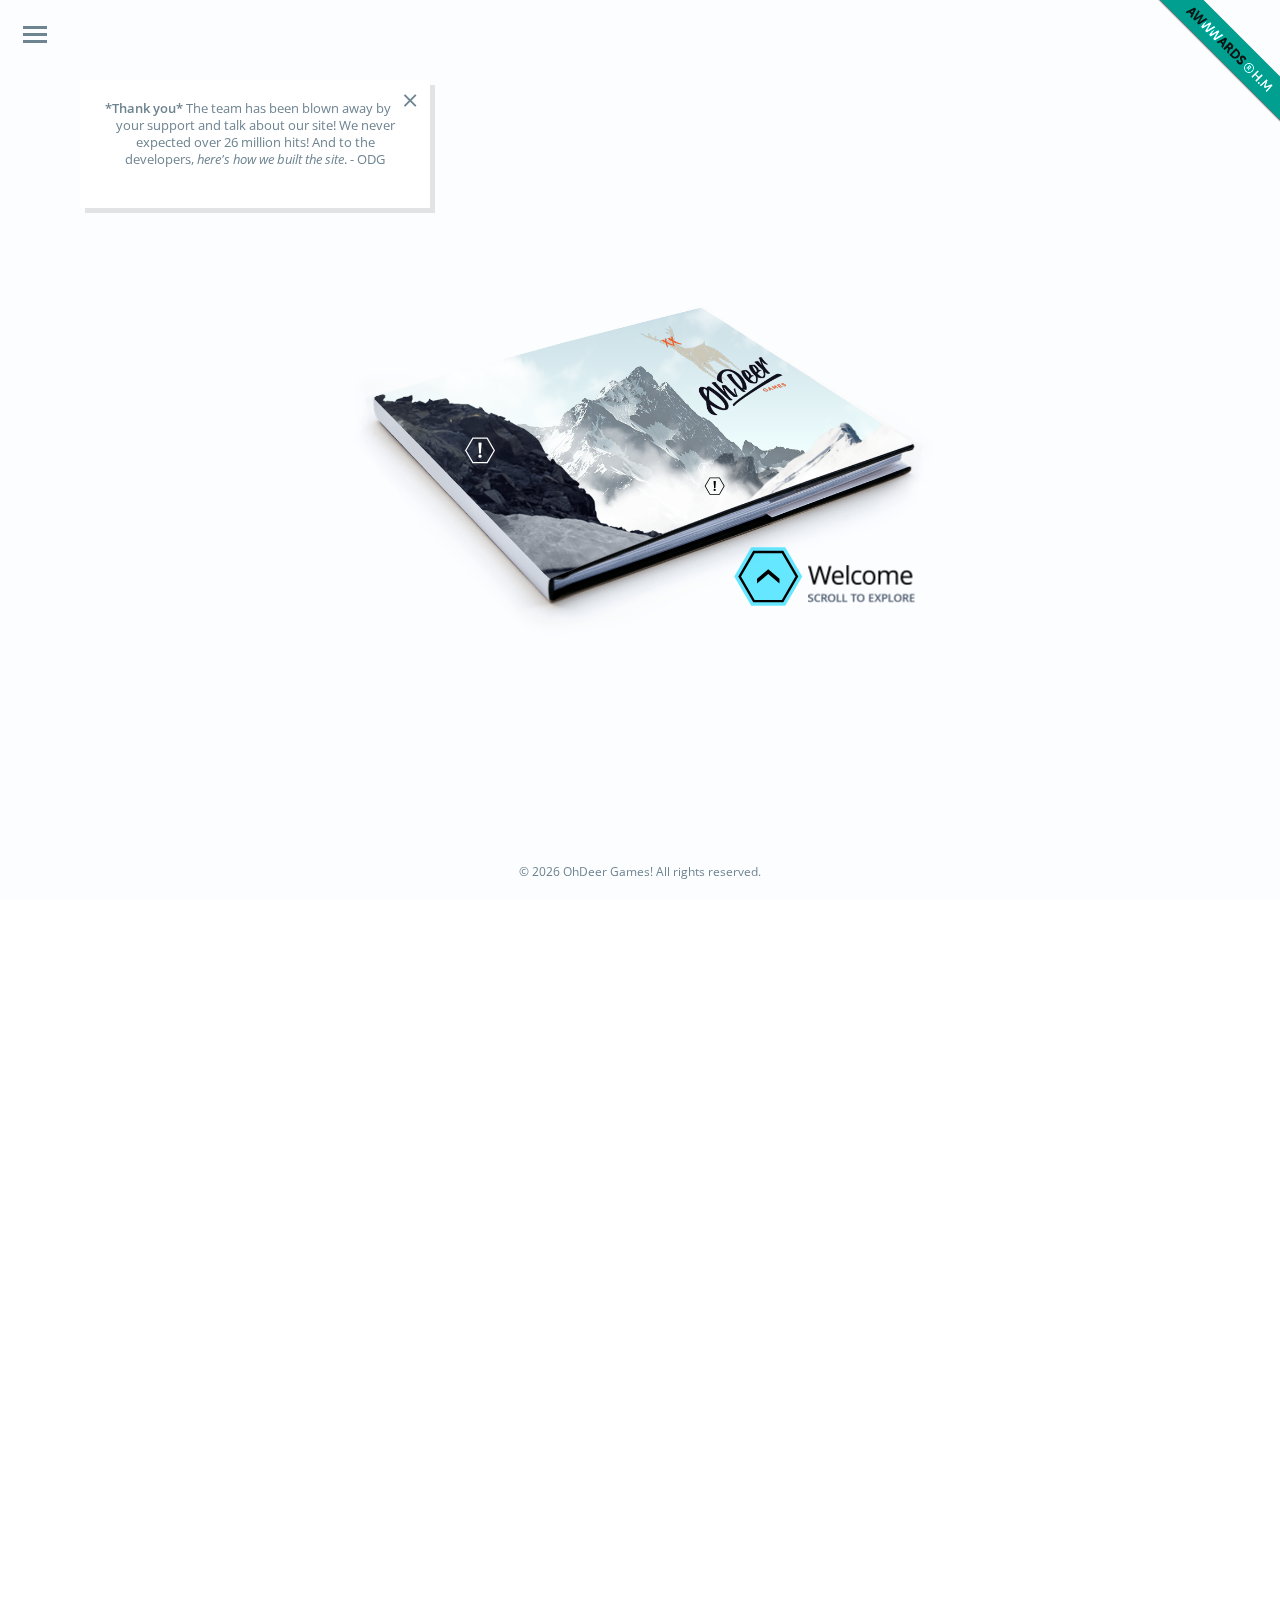
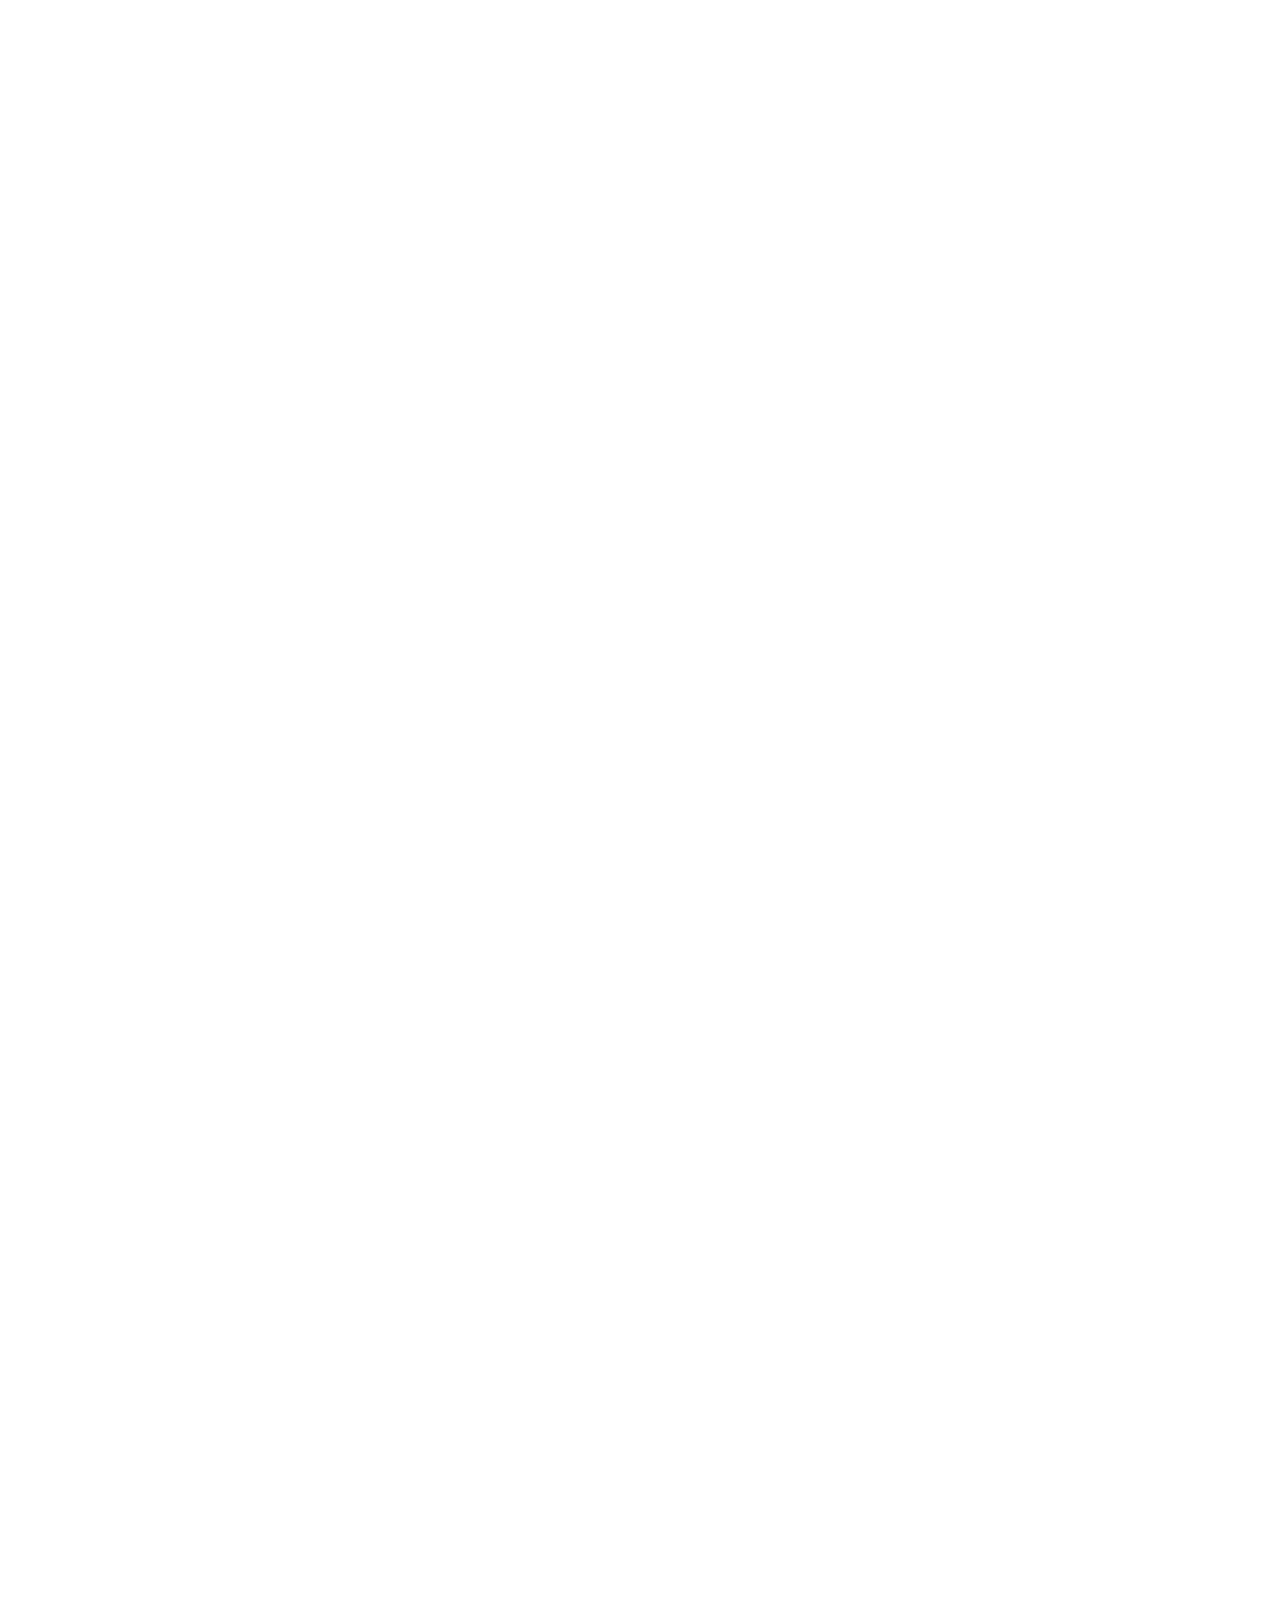
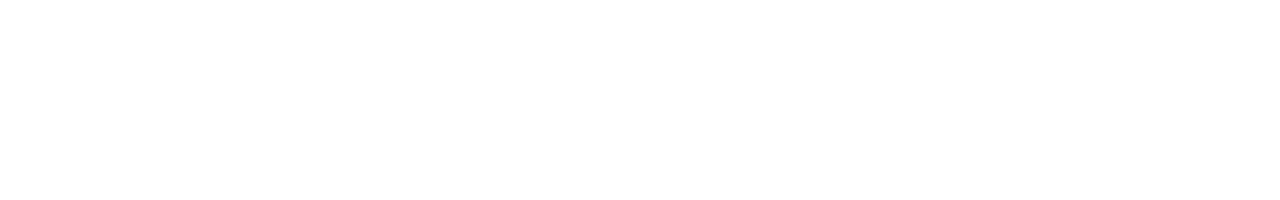
<file: index.html>
<!DOCTYPE html>
<!--[if lt IE 7 ]> <html lang="en" class="lt-ie7 no-js"> <![endif]-->
<!--[if IE 7 ]> <html lang="en" class="lt-ie8 no-js"> <![endif]-->
<!--[if IE 8 ]> <html lang="en" class="lt-ie9 no-js"> <![endif]-->
<!--[if IE 9 ]> <html lang="en" class="lt-ie10 no-js"> <![endif]-->
<!--[if (gt IE 9)|!(IE)]><!--> <html lang="en" class="no-js"> <!--<![endif]-->
<head>
    <meta charset="utf-8">

    <title>OhDeer Games!</title>
    <meta name="viewport" content="width=device-width, initial-scale=1.0, maximum-scale=1.0, minimal-ui" />

    <link rel="shortcut icon" type="image/x-icon" href="/images/favicon.ico">

    <link type="text/css" rel="stylesheet" href="css/awwwards.css">
    <link type="text/css" rel="stylesheet" href="css/styles.css">
    <link type="text/css" rel="stylesheet" href="fonts/icon-font/css/icon-font.css">

    <script src="js/libs/jquery-1.11.2.min.js"></script>
    <script src="js/libs/modernizr.custom.99885.js"></script>
</head>

<body>
    <div id="fb-root"></div>
    <script>(function(d, s, id) {
    var js, fjs = d.getElementsByTagName(s)[0];
    if (d.getElementById(id)) return;
    js = d.createElement(s); js.id = id;
    js.src = "//connect.facebook.net/en_US/sdk.js#xfbml=1&version=v2.0";
    fjs.parentNode.insertBefore(js, fjs);
    }(document, 'script', 'facebook-jssdk'));</script>

    <div class="preloader">
        <div class="preloader__progress">
            <img src="images/loader.gif" alt="">
        </div>
    </div>

    <div class="wrapper">
        <div id="awwwards" class="honorable green top right">
            <a href="http://www.awwwards.com" target="_blank">Awwwards</a>
        </div>

        <div class="alert alert--thank-you">
            <i class="alert__close icon-cancel"></i>

            <b>*Thank you*</b> The team has been blown away by your support and talk about our site! We never expected over 26 million hits! And to the developers, <a href="https://github.com/OhDeerGames/Farsight-Example/" target="_blank">here's how we built the site</a>. -&nbsp;ODG

            <div class="fb-like" data-href="https://www.facebook.com/pages/OhDeer-Games/777336565631981" data-layout="button" data-action="like" data-show-faces="false" data-share="true"></div>
        </div>

        <div class="alert alert--message">
            <img src="images/deer.png" alt="" class="alert__image">
            <span class="alert__content"></span>
        </div>

        <header class="header">
            <a class="header__btn-menu icon icon--menu js-toggle-menu">
                <span></span>
                <span></span>
                <span></span>
                <span></span>
                <span></span>
                <span></span>
            </a>

            <a class="header__btn-close icon icon--cancel js-modal-close">
                <span></span>
                <span></span>
            </a>
        </header>

        <nav class="menu">
            <ul>
                <li><a href="#start">Welcome</a></li>
                <li><a href="#about" data-modal="about">About</a></li>
                <li><a href="#team" data-modal="team">Team</a></li>
                <li><a href="#portfolio" data-modal="portfolio">Portfolio</a></li>
                <li><a href="#contact" data-modal="contact">Contact</a></li>
                <li><a href="#end">Explore</a></li>
            </ul>
        </nav>

        <footer class="footer">
            &copy; <span class="current-year">2015</span> OhDeer Games! All rights reserved.
        </footer>

        <canvas id="overlay" class="overlay"></canvas>

        <div id="about" class="modal">
            <div class="modal__inner col--10of12-sm col--7of12-l text--center">
                <h1>OhDeer Games!</h1>

                <h2>OhDeer Games was first conceived in early 2012 when our lead.. person was unable to get anyone to match with him on Tinder. Or any other dating site_</h2>
                <p>Disgruntled, he decided to try to build an iPhone game he thought of during basic training. Realizing that programming was hard, he dug through the social mire of the internet and teamed up with Henry Hardy and Paul Treloar to get things rolling. He was better as a leader than a programmer anyway_</p>

                <p>With the trio complete, the boys started building fun things, and late night sessions of 'just trying one more thing' ended up with 1 completed game, 1 free to use cross platform game storage system, one client engagement analytics platform, and a patent on the previous systems_</p>

                <p>As it turned out, Henry was engaged to this really awesome front end named Jaqueline Wheeler, who we were lucky enough to have jump into the pack and take over as our lead front end. She makes the web do things people think it can't do_</p>

                <p>From the initial four, the team grew to incorporate a writer, a few back ends, this guy that hacked facebook twice, an android developer, a beagle, a unity developer, some front ends, and some designers. We have a team page to show everyone off_</p>
            </div>
        </div>

        <div id="team" class="modal">
            <div class="modal__inner col--12of12 col--10of12-l">
                <h1 class="text--center">The team</h1>

                <div class="flexslider slider--team-thumbs">
                    <ul class="slides">
                        <li style="background-image: url('images/team/henry.jpg');">
                            <div class="table">
                                <div class="table__cell slide__inner">
                                    <h3 class="flat">Henry Hardy</h3>
                                    <small>Technical Lead</small>
                                </div>
                            </div>
                        </li>

                        <li style="background-image: url('images/team/paul.jpg');">
                            <div class="table">
                                <div class="table__cell slide__inner">
                                    <h3 class="flat">Paul Treloar</h3>
                                    <small>Managing Director</small>
                                </div>
                            </div>
                        </li>

                        <li style="background-image: url('images/team/jacquie.jpg');">
                            <div class="table">
                                <div class="table__cell slide__inner">
                                    <h3 class="flat">Jacqueline Wheeler</h3>
                                    <small>Front End Lead</small>
                                </div>
                            </div>
                        </li>

                        <li style="background-image: url('images/team/ruby.jpg');">
                            <div class="table">
                                <div class="table__cell slide__inner">
                                    <h3 class="flat">Ruby Patton</h3>
                                    <small>PR</small>
                                </div>
                            </div>
                        </li>

                        <li style="background-image: url('images/team/brendan.jpg');">
                            <div class="table">
                                <div class="table__cell slide__inner">
                                    <h3 class="flat">Brendan Scarvel</h3>
                                    <small>Security/Hacker</small>
                                </div>
                            </div>
                        </li>

                        <li style="background-image: url('images/team/rachel.jpg');">
                            <div class="table">
                                <div class="table__cell slide__inner">
                                    <h3 class="flat">Rachel Smith</h3>
                                    <small>Admin</small>
                                </div>
                            </div>
                        </li>
                    </ul>
                </div>

                <div class="flexslider slider--team">
                    <ul class="slides">
                        <li>
                            <h2 class="flat">Henry Hardy</h2>
                            <h4>Technical Lead</h4>

                            <p>Henry is a kid that likes tech. Passion about all things code related has led him to have a working understanding of lots of different things.</p>
                            <p>He works on whatever is needed, but has a primary strength in iOS and Unity Development.</p>
                        </li>

                        <li>
                            <h2 class="flat">Paul Treloar</h2>
                            <h4>Managing Director</h4>

                            <p>Coach and mentor Paul Treloar is passionately committed to helping others achieve their success. Not only has he been involved in many successful businesses throughout his career but he has also spent many years immersed in education and surrounded by some of the most successful and influential people in the world.</p>
                        </li>

                        <li>
                            <h2 class="flat">Jacqueline Wheeler</h2>
                            <h4>Front End Lead</h4>

                            <p>Jacquie is responsible for anything that you see or interact with in your browser by OhDeer Games! She mainly loves to push the boundaries of front end development and work on experimental ideas, but a few years in corporate IT have taught her how to work on corporate projects, mentor people and run teams from a technical aspect.</p>
                        </li>

                        <li>
                            <h2 class="flat">Ruby Patton</h2>
                            <h4>PR</h4>

                            <p>Ruby is a final year Bachelor of Communications student at Griffith University, majoring in both journalism and public relations. While most kids were playing in the street, Ruby was pouring out her ideas onto paper.</p>
                        </li>

                        <li>
                            <h2 class="flat">Brendan Scarvel</h2>
                            <h4>Security/Hacker</h4>

                            <p>Brendan Scarvel can be found on the <a href="https://www.facebook.com/whitehat/thanks/" target="_blank">White Hat Wall of Fame</a> as someone who is acknowledged to have hacked facebook, responsibly. Leveraging off his ability to do this, Brendan uses his knowledge to attempt to break our systems, and then secure them against people who would attempt to do the same.</p>
                            <p>He's also a firefighter, and a life guard.</p>
                        </li>

                        <li>
                            <h2 class="flat">Rachel Smith</h2>
                            <h4>Admin</h4>

                            <p>Rachel takes care of the offices admin needs - be that organising prize money for DRoP winners, or field new bussines enquiries.</p>
                            <p>She's basically the mother that keeps everything going in the background.</p>
                        </li>
                    </ul>
                </div>
            </div>
        </div>

        <div id="portfolio" class="modal">
            <div class="modal__inner col--10of12-sm">
                <h1 class="text--center">Our work</h1>

                <div class="flexslider slider--portfolio">
                    <ul class="slides">
                        <li>
                            <img src="images/portfolio/drop.jpg" width="200" alt="" class="float--left margin-right--med margin-bottom--med">

                            <h2>DRoP</h2>

                            <p>DRoP was OhDeer Games first publically launched cross platform title. It was also the only (that we're aware of) game to feature a cross platform high score system that also supported doing cross platform prizes. You can find it on the app store here, or the play store here.</p>

                            <p>For more information, or to check out the rankings, swing by the DRoP site here_</p>
                        </li>

                        <li>
                            <img src="images/portfolio/ambit.jpg" width="200" alt="" class="float--left margin-right--med margin-bottom--med">

                            <h2>Ambit_Score</h2>

                            <p>AmBit_Score was the back end platform that we originally created to take care of the storage of high scores and rankings across our first release, DRoP. After we built it though, we realised what a great platform it was for other game developers to use for their own game backends, and have released it for free use to the public. You can get more information on AmBit_Score or sign up for AmBit_Score here_</p>
                        </li>

                        <li>
                            <img src="images/portfolio/jdp.jpg" width="200" alt="" class="float--left margin-right--med margin-bottom--med">

                            <h2>Just Digital People #Bibs game</h2>

                            <p>The Just Digital People #Bibs game was a quick throw together for our friends over at JustDigitalPeople, a Brisbane based recruitment agency that has had our back through the entire process of assembeling the team that we have here today. The #Bibs app was put together for the infamous #Bibs event held and hosted bi-anually by Just Digital People. The game was used to settle many disputes surrounding the the eternal question of "Who is more boss?"</p>

                            <p>Check out the JDP #Bibs Game on the app store here_</p>
                        </li>
                    </ul>
                </div>
            </div>
        </div>

        <div id="contact" class="modal">
            <div class="modal__inner col--8of12-sm col--7of12-l text--center">
                <h1>Drop us a line!</h1>

                <p class="larger">We love to talk, hear ideas, host hack-a-thons, sponsor people, <span class="nowrap">and just have a chat =]</span></p>

                <div class="row row--sml margin-bottom--lge">
                    <div class="col col--3of12-sm">
                        <a href="tel:+61428577788">
                            <span class="icon icon--lge"><i class="icon-iphone"></i></span>
                            +61 428 577 788
                        </a>
                    </div>

                    <div class="col col--3of12-sm">
                        <a href="https://www.google.com.au/maps/place/Gold+Coast+QLD/" target="_blank">
                            <span class="icon icon--lge"><i class="icon-location"></i></span>
                            Gold Coast,<br>Australia
                        </a>
                    </div>

                    <div class="col col--3of12-sm">
                        <a href="https://www.facebook.com/pages/OhDeer-Games/777336565631981" target="_blank">
                            <span class="icon icon--lge"><i class="icon-facebook"></i></span>
                            Follow us
                        </a>
                    </div>

                    <div class="col col--3of12-sm">
                        <a href="https://github.com/OhDeerGames" target="_blank">
                            <span class="icon icon--lge"><i class="icon-github"></i></span>
                            Check out<br>our code
                        </a>
                    </div>
                </div>

                <form id="contact-form">
                    <div class="row row--sml">
                        <div class="col col--6of12-m">
                            <input name="name" type="text" placeholder="Name" class="input" />

                            <input type="text" name="email" placeholder="Email" class="input" />

                            <input type="text" name="phone" placeholder="Phone" class="input" />
                        </div>

                        <div class="col col--6of12-m">
                            <textarea name="message" placeholder="Message" class="textarea"></textarea>

                            <input type="submit" class="button button--block" value="Send">
                        </div>
                    </div>
                </form>
            </div>
        </div>

        <div class="scene">
            <canvas id="scene-canvas" class="scene__canvas"></canvas>
        </div>
    </div>

    <div class="depth"></div>

    <script src="js/libs/viewport-units-buggyfill.js"></script>
    <script src="js/libs/underscore-min.js"></script>
    <script src="js/libs/pubsub.js"></script>
    <script src="js/libs/jquery.flexslider.js"></script>

    <script src="js/libs/jquery.scrollmagic.min.js"></script>
    <script src="js/libs/jquery.scrollmagic.debug.js"></script>
    <script src="js/libs/tweenmax.min.js"></script>
    <script src="js/libs/tweenmax.ScrollToPlugin.min.js"></script>

    <script src="js/utils.js"></script>
    <script src="js/preloader.js"></script>
    <script src="js/overlay.js"></script>
    <script src="js/page.js"></script>
    <script src="js/modals.js"></script>
    <script src="js/points.js"></script>
    <script src="js/zoom.js"></script>
    <script src="js/contact.js"></script>
</body>
</file>
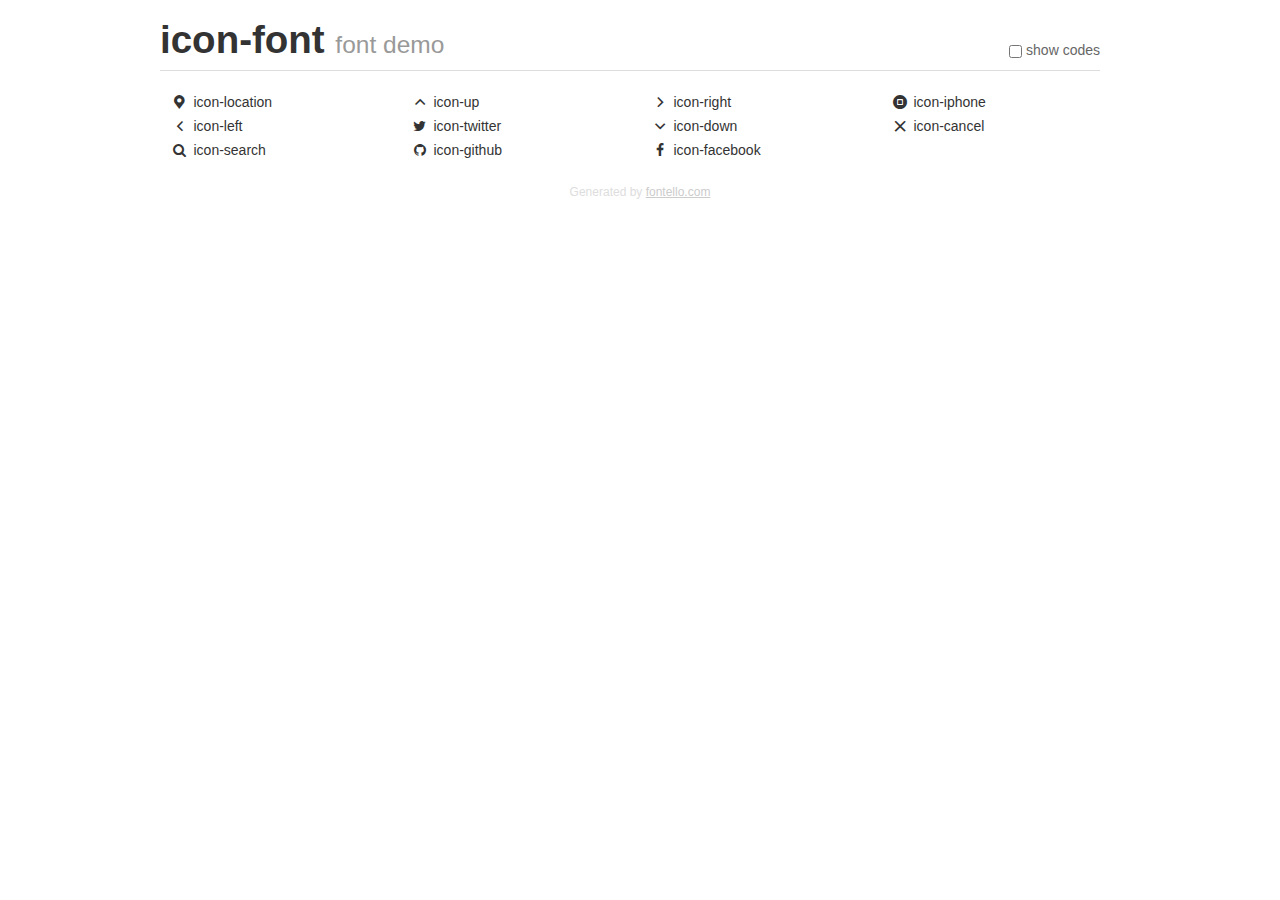
<file: fonts/icon-font/demo.html>
<!DOCTYPE html>
<html>
  <head><!--[if lt IE 9]><script language="javascript" type="text/javascript" src="//html5shim.googlecode.com/svn/trunk/html5.js"></script><![endif]-->
    <meta charset="UTF-8"><style>/*
 * Bootstrap v2.2.1
 *
 * Copyright 2012 Twitter, Inc
 * Licensed under the Apache License v2.0
 * http://www.apache.org/licenses/LICENSE-2.0
 *
 * Designed and built with all the love in the world @twitter by @mdo and @fat.
 */
.clearfix {
  *zoom: 1;
}
.clearfix:before,
.clearfix:after {
  display: table;
  content: "";
  line-height: 0;
}
.clearfix:after {
  clear: both;
}
html {
  font-size: 100%;
  -webkit-text-size-adjust: 100%;
  -ms-text-size-adjust: 100%;
}
a:focus {
  outline: thin dotted #333;
  outline: 5px auto -webkit-focus-ring-color;
  outline-offset: -2px;
}
a:hover,
a:active {
  outline: 0;
}
button,
input,
select,
textarea {
  margin: 0;
  font-size: 100%;
  vertical-align: middle;
}
button,
input {
  *overflow: visible;
  line-height: normal;
}
button::-moz-focus-inner,
input::-moz-focus-inner {
  padding: 0;
  border: 0;
}
body {
  margin: 0;
  font-family: "Helvetica Neue", Helvetica, Arial, sans-serif;
  font-size: 14px;
  line-height: 20px;
  color: #333;
  background-color: #fff;
}
a {
  color: #08c;
  text-decoration: none;
}
a:hover {
  color: #005580;
  text-decoration: underline;
}
.row {
  margin-left: -20px;
  *zoom: 1;
}
.row:before,
.row:after {
  display: table;
  content: "";
  line-height: 0;
}
.row:after {
  clear: both;
}
[class*="span"] {
  float: left;
  min-height: 1px;
  margin-left: 20px;
}
.container,
.navbar-static-top .container,
.navbar-fixed-top .container,
.navbar-fixed-bottom .container {
  width: 940px;
}
.span12 {
  width: 940px;
}
.span11 {
  width: 860px;
}
.span10 {
  width: 780px;
}
.span9 {
  width: 700px;
}
.span8 {
  width: 620px;
}
.span7 {
  width: 540px;
}
.span6 {
  width: 460px;
}
.span5 {
  width: 380px;
}
.span4 {
  width: 300px;
}
.span3 {
  width: 220px;
}
.span2 {
  width: 140px;
}
.span1 {
  width: 60px;
}
[class*="span"].pull-right,
.row-fluid [class*="span"].pull-right {
  float: right;
}
.container {
  margin-right: auto;
  margin-left: auto;
  *zoom: 1;
}
.container:before,
.container:after {
  display: table;
  content: "";
  line-height: 0;
}
.container:after {
  clear: both;
}
p {
  margin: 0 0 10px;
}
.lead {
  margin-bottom: 20px;
  font-size: 21px;
  font-weight: 200;
  line-height: 30px;
}
small {
  font-size: 85%;
}
h1 {
  margin: 10px 0;
  font-family: inherit;
  font-weight: bold;
  line-height: 20px;
  color: inherit;
  text-rendering: optimizelegibility;
}
h1 small {
  font-weight: normal;
  line-height: 1;
  color: #999;
}
h1 {
  line-height: 40px;
}
h1 {
  font-size: 38.5px;
}
h1 small {
  font-size: 24.5px;
}
body {
  margin-top: 90px;
}
.header {
  position: fixed;
  top: 0;
  left: 50%;
  margin-left: -480px;
  background-color: #fff;
  border-bottom: 1px solid #ddd;
  padding-top: 10px;
  z-index: 10;
}
.footer {
  color: #ddd;
  font-size: 12px;
  text-align: center;
  margin-top: 20px;
}
.footer a {
  color: #ccc;
  text-decoration: underline;
}
.the-icons {
  font-size: 14px;
  line-height: 24px;
}
.switch {
  position: absolute;
  right: 0;
  bottom: 10px;
  color: #666;
}
.switch input {
  margin-right: 0.3em;
}
.codesOn .i-name {
  display: none;
}
.codesOn .i-code {
  display: inline;
}
.i-code {
  display: none;
}
@font-face {
      font-family: 'icon-font';
      src: url('./font/icon-font.eot?53133614');
      src: url('./font/icon-font.eot?53133614#iefix') format('embedded-opentype'),
           url('./font/icon-font.woff?53133614') format('woff'),
           url('./font/icon-font.ttf?53133614') format('truetype'),
           url('./font/icon-font.svg?53133614#icon-font') format('svg');
      font-weight: normal;
      font-style: normal;
    }
     
     
    .demo-icon
    {
      font-family: "icon-font";
      font-style: normal;
      font-weight: normal;
      speak: none;
     
      display: inline-block;
      text-decoration: inherit;
      width: 1em;
      margin-right: .2em;
      text-align: center;
      /* opacity: .8; */
     
      /* For safety - reset parent styles, that can break glyph codes*/
      font-variant: normal;
      text-transform: none;
     
      /* fix buttons height, for twitter bootstrap */
      line-height: 1em;
     
      /* Animation center compensation - margins should be symmetric */
      /* remove if not needed */
      margin-left: .2em;
     
      /* You can be more comfortable with increased icons size */
      /* font-size: 120%; */
     
      /* Font smoothing. That was taken from TWBS */
      -webkit-font-smoothing: antialiased;
      -moz-osx-font-smoothing: grayscale;
     
      /* Uncomment for 3D effect */
      /* text-shadow: 1px 1px 1px rgba(127, 127, 127, 0.3); */
    }
     </style>
    <link rel="stylesheet" href="css/animation.css"><!--[if IE 7]><link rel="stylesheet" href="css/icon-font-ie7.css"><![endif]-->
    <script>
      function toggleCodes(on) {
        var obj = document.getElementById('icons');
        
        if (on) {
          obj.className += ' codesOn';
        } else {
          obj.className = obj.className.replace(' codesOn', '');
        }
      }
      
    </script>
  </head>
  <body>
    <div class="container header">
      <h1>
        icon-font
         <small>font demo</small>
      </h1>
      <label class="switch">
        <input type="checkbox" onclick="toggleCodes(this.checked)">show codes
      </label>
    </div>
    <div id="icons" class="container">
      <div class="row">
        <div title="Code: 0xe800" class="the-icons span3"><i class="demo-icon icon-location">&#xe800;</i> <span class="i-name">icon-location</span><span class="i-code">0xe800</span></div>
        <div title="Code: 0xe801" class="the-icons span3"><i class="demo-icon icon-up">&#xe801;</i> <span class="i-name">icon-up</span><span class="i-code">0xe801</span></div>
        <div title="Code: 0xe802" class="the-icons span3"><i class="demo-icon icon-right">&#xe802;</i> <span class="i-name">icon-right</span><span class="i-code">0xe802</span></div>
        <div title="Code: 0xe803" class="the-icons span3"><i class="demo-icon icon-iphone">&#xe803;</i> <span class="i-name">icon-iphone</span><span class="i-code">0xe803</span></div>
      </div>
      <div class="row">
        <div title="Code: 0xe804" class="the-icons span3"><i class="demo-icon icon-left">&#xe804;</i> <span class="i-name">icon-left</span><span class="i-code">0xe804</span></div>
        <div title="Code: 0xe805" class="the-icons span3"><i class="demo-icon icon-twitter">&#xe805;</i> <span class="i-name">icon-twitter</span><span class="i-code">0xe805</span></div>
        <div title="Code: 0xe806" class="the-icons span3"><i class="demo-icon icon-down">&#xe806;</i> <span class="i-name">icon-down</span><span class="i-code">0xe806</span></div>
        <div title="Code: 0xe807" class="the-icons span3"><i class="demo-icon icon-cancel">&#xe807;</i> <span class="i-name">icon-cancel</span><span class="i-code">0xe807</span></div>
      </div>
      <div class="row">
        <div title="Code: 0xe808" class="the-icons span3"><i class="demo-icon icon-search">&#xe808;</i> <span class="i-name">icon-search</span><span class="i-code">0xe808</span></div>
        <div title="Code: 0xe809" class="the-icons span3"><i class="demo-icon icon-github">&#xe809;</i> <span class="i-name">icon-github</span><span class="i-code">0xe809</span></div>
        <div title="Code: 0xe80b" class="the-icons span3"><i class="demo-icon icon-facebook">&#xe80b;</i> <span class="i-name">icon-facebook</span><span class="i-code">0xe80b</span></div>
      </div>
    </div>
    <div class="container footer">Generated by <a href="http://fontello.com">fontello.com</a></div>
  </body>
</html>
</file>
<file: css/awwwards.css>
/* Base */

#awwwards{
	position: absolute;
	width: 126px;
	height: 126px;
	text-indent: -666em;
	overflow: hidden;
	z-index: 999;

	-webkit-transition: all 1s ease;
    transition: all 1s ease;
}

#awwwards.top{
	top: 0;
}
#awwwards.bottom{
	bottom: 0;
}
#awwwards.left{
	left: 0;
}
#awwwards.right{
	right: 0;
}

#awwwards a{
	position: absolute;
	top: 0;
	left: 0;
	display: block;
	width: 126px;
	height: 126px;
	background-repeat: no-repeat;
	background-position: 4px -23px;
	background-size: 145px 145px;
}

#awwwards.top.left a{
	-webkit-transform: rotate(-90deg);
    transform: rotate(-90deg);
}
#awwwards.bottom.left a{
	background-position: -23px 4px;
}
#awwwards.bottom.right a{
	background-position: -23px 4px;

	-webkit-transform: rotate(-90deg);
    transform: rotate(-90deg);
}

/* NOMINEE */

#awwwards.honorable.black a{
	background-image: url(../images/ribbons/awwwards_honorable_black.png);
}
#awwwards.honorable.silver a{
	background-image: url(../images/ribbons/awwwards_honorable_silver.png);
}
#awwwards.honorable.white a{
	background-image: url(../images/ribbons/awwwards_honorable_white.png);
}
#awwwards.honorable.green a{
	background-image: url(../images/ribbons/awwwards_honorable_green.png);
}

@media only screen and (-Webkit-min-device-pixel-ratio: 1.5), only screen and (-moz-min-device-pixel-ratio: 1.5), only screen and (-o-min-device-pixel-ratio: 3/2),	only screen and (min-device-pixel-ratio: 1.5) {

	/* NOMINEE */

	#awwwards.honorable.black a{
		background-image: url(../images/ribbons/awwwards_honorable_black@2x.png);
	}
	#awwwards.honorable.silver a{
		background-image: url(../images/ribbons/awwwards_honorable_silver@2x.png);
	}
	#awwwards.honorable.white a{
		background-image: url(../images/ribbons/awwwards_honorable_white@2x.png);
	}
	#awwwards.honorable.green a{
		background-image: url(../images/ribbons/awwwards_honorable_green@2x.png);
	}

}
</file>
<file: css/styles.css>
@import url(http://fonts.googleapis.com/css?family=Open+Sans:300,600,400);.greyscale{filter:url("data:image/svg+xml;utf8,<svg xmlns=\'http://www.w3.org/2000/svg\'><filter id=\'grayscale\'><feColorMatrix type=\'matrix\' values=\'0.3333 0.3333 0.3333 0 0 0.3333 0.3333 0.3333 0 0 0.3333 0.3333 0.3333 0 0 0 0 0 1 0\'/></filter></svg>#grayscale");filter:gray;-webkit-filter:grayscale(100%)}.color{filter:none;-webkit-filter:grayscale(0)}.cf{zoom:1}.cf:after,.cf:before{content:"";display:table}.cf:after{clear:both}.flexbox{display:-ms-flexbox;display:-webkit-flex;display:flex}a,abbr,acronym,address,applet,article,aside,audio,b,big,blockquote,body,canvas,caption,center,cite,code,dd,del,details,dfn,div,dl,dt,em,embed,fieldset,figcaption,figure,footer,form,h1,h2,h3,h4,h5,h6,header,hgroup,html,i,iframe,img,ins,kbd,label,legend,li,mark,menu,nav,object,ol,output,p,pre,q,ruby,s,samp,section,small,span,strike,strong,sub,summary,sup,table,tbody,td,tfoot,th,thead,time,tr,tt,u,ul,var,video{margin:0;padding:0;border:0;font-size:100%;font:inherit;vertical-align:baseline}article,aside,details,figcaption,figure,footer,header,hgroup,menu,nav,section{display:block}body{line-height:1}ol,ul{list-style:none}blockquote,q{quotes:none}blockquote:after,blockquote:before,q:after,q:before{content:'';content:none}table{border-collapse:collapse;border-spacing:0}*{-webkit-box-sizing:border-box;-moz-box-sizing:border-box;-o-box-sizing:border-box;box-sizing:border-box;-webkit-tap-highlight-color:transparent}img{max-width:100%}@-webkit-keyframes fadeIn{0%{opacity:0}100%{opacity:1}}@-moz-keyframes fadeIn{0%{opacity:0}100%{opacity:1}}@-o-keyframes fadeIn{0%{opacity:0}100%{opacity:1}}@keyframes fadeIn{0%{opacity:0}100%{opacity:1}}.row{zoom:1;margin-left:-10px;margin-right:-10px}.row:after,.row:before{content:"";display:table}.row:after{clear:both}.col{float:left;width:100%;padding-left:10px;padding-right:10px}.row--sml{margin-left:-5px!important;margin-right:-5px!important}.row--sml>.col{padding-left:5px!important;padding-right:5px!important}.row--med{margin-left:-20px;margin-right:-20px}.row--med>.col{padding-left:20px;padding-right:20px}.row--lge{margin-left:-30px;margin-right:-30px}.row--lge>.col{padding-left:30px;padding-right:30px}.row--flush{margin-left:0!important;margin-right:0!important}.row--flush>.col{padding-left:0!important;padding-right:0!important}.col--12of12{width:100%}.push--12of12{margin-left:100%}.col--11of12{width:91.66666667%}.push--11of12{margin-left:91.66666667%}.col--10of12{width:83.33333333%}.push--10of12{margin-left:83.33333333%}.col--9of12{width:75%}.push--9of12{margin-left:75%}.col--8of12{width:66.66666667%}.push--8of12{margin-left:66.66666667%}.col--7of12{width:58.33333333%}.push--7of12{margin-left:58.33333333%}.col--6of12{width:50%}.push--6of12{margin-left:50%}.col--5of12{width:41.66666667%}.push--5of12{margin-left:41.66666667%}.col--4of12{width:33.33333333%}.push--4of12{margin-left:33.33333333%}.col--3of12{width:25%}.push--3of12{margin-left:25%}.col--2of12{width:16.66666667%}.push--2of12{margin-left:16.66666667%}.col--1of12{width:8.33333333%}.push--1of12{margin-left:8.33333333%}.col--0of12{width:0}.push--0of12{margin-left:0}.hide-js{display:none}.no-js .hide-js{display:block}.no-js .hide-no-js{display:none}.show{display:block!important}.hide{display:none!important}.media{display:table;width:100%}.media--auto{width:auto}.media__body,.media__item{display:table-cell;vertical-align:top}.media--middle .media__body,.media--middle .media__item{vertical-align:middle}.media--bottom .media__body,.media--bottom .media__item{vertical-align:bottom}.media--x-sml .media__item{padding-right:2.5px}.media--sml .media__item{padding-right:5px}.media--med .media__item{padding-right:10px}.media--lge .media__item{padding-right:20px}.media__body+.media__item{padding-right:0}.media--x-sml .media__body+.media__item{padding-left:2.5px}.media--sml .media__body+.media__item{padding-left:5px}.media--med .media__body+.media__item{padding-left:10px}.media--lge .media__body+.media__item{padding-left:20px}.media__body{width:100%}.media--auto .media__body{width:auto}.icon{position:relative;display:block;width:50px;height:50px;line-height:50px;margin:0 auto;text-align:center;-webkit-transition:all .2s ease;-moz-transition:all .2s ease;-o-transition:all .2s ease;transition:all .2s ease}.icon span{position:absolute;top:50%;left:50%;display:block;width:26px;height:3px;margin:-2px 0 0 -13px;background:#272e3f;-webkit-transition:all .2s ease;-moz-transition:all .2s ease;-o-transition:all .2s ease;transition:all .2s ease}.icon--lge{width:75px;height:75px;line-height:75px;font-size:2em}.icon--cancel span:nth-child(1){-webkit-transform:rotate(45deg);-moz-transform:rotate(45deg);-o-transform:rotate(45deg);transform:rotate(45deg)}.icon--cancel span:nth-child(2){-webkit-transform:rotate(-45deg);-moz-transform:rotate(-45deg);-o-transform:rotate(-45deg);transform:rotate(-45deg)}.icon--menu span{width:14px;margin-left:-7px}.icon--menu span:nth-child(1){-webkit-transform:translate(-5px,-7px);-moz-transform:translate(-5px,-7px);-o-transform:translate(-5px,-7px);transform:translate(-5px,-7px)}.icon--menu span:nth-child(2){-webkit-transform:translate(5px,-7px);-moz-transform:translate(5px,-7px);-o-transform:translate(5px,-7px);transform:translate(5px,-7px)}.icon--menu span:nth-child(3){-webkit-transform:translate(-5px,0);-moz-transform:translate(-5px,0);-o-transform:translate(-5px,0);transform:translate(-5px,0)}.icon--menu span:nth-child(4){-webkit-transform:translate(5px,0);-moz-transform:translate(5px,0);-o-transform:translate(5px,0);transform:translate(5px,0)}.icon--menu span:nth-child(5){-webkit-transform:translate(-5px,7px);-moz-transform:translate(-5px,7px);-o-transform:translate(-5px,7px);transform:translate(-5px,7px)}.icon--menu span:nth-child(6){-webkit-transform:translate(5px,7px);-moz-transform:translate(5px,7px);-o-transform:translate(5px,7px);transform:translate(5px,7px)}.no-csstransforms3d .icon--menu span{width:26px;margin:-2px 0 0 -13px}.no-csstransforms3d .icon--menu span:nth-child(1),.no-csstransforms3d .icon--menu span:nth-child(2){margin-top:-9px}.no-csstransforms3d .icon--menu span:nth-child(5),.no-csstransforms3d .icon--menu span:nth-child(6){margin-top:5px}.no-touch .icon--menu:hover span:nth-child(1){-webkit-transform:translate(-9px,-5px) rotate(-60deg);-moz-transform:translate(-9px,-5px) rotate(-60deg);-o-transform:translate(-9px,-5px) rotate(-60deg);transform:translate(-9px,-5px) rotate(-60deg)}.no-touch .icon--menu:hover span:nth-child(2){-webkit-transform:translate(0,-10px);-moz-transform:translate(0,-10px);-o-transform:translate(0,-10px);transform:translate(0,-10px)}.no-touch .icon--menu:hover span:nth-child(4){-webkit-transform:translate(9px,-5px) rotate(60deg);-moz-transform:translate(9px,-5px) rotate(60deg);-o-transform:translate(9px,-5px) rotate(60deg);transform:translate(9px,-5px) rotate(60deg)}.no-touch .icon--menu:hover span:nth-child(3){-webkit-transform:translate(-9px,5px) rotate(60deg);-moz-transform:translate(-9px,5px) rotate(60deg);-o-transform:translate(-9px,5px) rotate(60deg);transform:translate(-9px,5px) rotate(60deg)}.no-touch .icon--menu:hover span:nth-child(6){-webkit-transform:translate(9px,5px) rotate(-60deg);-moz-transform:translate(9px,5px) rotate(-60deg);-o-transform:translate(9px,5px) rotate(-60deg);transform:translate(9px,5px) rotate(-60deg)}.no-touch .icon--menu:hover span:nth-child(5){-webkit-transform:translate(0,10px);-moz-transform:translate(0,10px);-o-transform:translate(0,10px);transform:translate(0,10px)}.menu-active .icon--menu span:nth-child(1){-webkit-transform:translate(-4px,-4px) rotate(45deg)!important;-moz-transform:translate(-4px,-4px) rotate(45deg)!important;-o-transform:translate(-4px,-4px) rotate(45deg)!important;transform:translate(-4px,-4px) rotate(45deg)!important}.menu-active .icon--menu span:nth-child(4),.menu-active .icon--menu span:nth-child(5){-webkit-transform:translate(4px,-4px) rotate(-45deg)!important;-moz-transform:translate(4px,-4px) rotate(-45deg)!important;-o-transform:translate(4px,-4px) rotate(-45deg)!important;transform:translate(4px,-4px) rotate(-45deg)!important}.menu-active .icon--menu span:nth-child(2),.menu-active .icon--menu span:nth-child(3){-webkit-transform:translate(-4px,4px) rotate(-45deg)!important;-moz-transform:translate(-4px,4px) rotate(-45deg)!important;-o-transform:translate(-4px,4px) rotate(-45deg)!important;transform:translate(-4px,4px) rotate(-45deg)!important}.menu-active .icon--menu span:nth-child(6){-webkit-transform:translate(4px,4px) rotate(45deg)!important;-moz-transform:translate(4px,4px) rotate(45deg)!important;-o-transform:translate(4px,4px) rotate(45deg)!important;transform:translate(4px,4px) rotate(45deg)!important}.menu-active .icon--menu span:nth-child(2),.menu-active .icon--menu span:nth-child(5){opacity:0}.wrapper,body,html{height:100%;height:100vh}.scene,body{background:#fff}body{-webkit-overflow-scrolling:touch}#awwwards{z-index:50;-webkit-transition:all .15s ease;-moz-transition:all .15s ease;-o-transition:all .15s ease;transition:all .15s ease}.wrapper{position:fixed;width:100%;z-index:100}.scene{position:absolute;top:50%;left:50%;z-index:10;width:500px;height:500px}.scene--pointer{cursor:pointer}.scene__canvas{display:block;width:100%;height:100%}.depth{position:relative;z-index:0;width:100%}.preloader{position:fixed;top:0;left:0;width:100%;height:100%;z-index:999999;background-color:#00ebff;background-image:-webkit-gradient(linear,left top,left bottom,from(#0ff),to(#00d8ff));background-image:-webkit-linear-gradient(top,#0ff,#00d8ff);background-image:-moz-linear-gradient(top,#0ff,#00d8ff);background-image:-o-linear-gradient(top,#0ff,#00d8ff);background-image:-ms-linear-gradient(top,#0ff,#00d8ff);background-image:linear-gradient(to bottom,#0ff,#00d8ff);opacity:1;-webkit-transition:opacity .5s ease;-moz-transition:opacity .5s ease;-o-transition:opacity .5s ease;transition:opacity .5s ease}.preloader--complete{opacity:0}.preloader__progress{position:absolute;top:50%;left:50%;width:80px;height:80px;margin:-40px 0 0 -40px}.preloader__progress img{display:none}.cssanimations .preloader__progress{border:8px solid transparent;border-top-color:#fff;-webkit-border-radius:50%;-moz-border-radius:50%;-o-border-radius:50%;border-radius:50%;-webkit-animation:preload 1.5s ease-in-out infinite;-moz-animation:preload 1.5s ease-in-out infinite;-o-animation:preload 1.5s ease-in-out infinite;animation:preload 1.5s ease-in-out infinite}.no-cssanimations .preloader__progress img{display:block}@-webkit-keyframes preload{0%,100%{opacity:1}50%{opacity:.3;border-width:1px}100%{-webkit-transform:rotate(360deg);-moz-transform:rotate(360deg);-o-transform:rotate(360deg);transform:rotate(360deg)}}@-moz-keyframes preload{0%,100%{opacity:1}50%{opacity:.3;border-width:1px}100%{-webkit-transform:rotate(360deg);-moz-transform:rotate(360deg);-o-transform:rotate(360deg);transform:rotate(360deg)}}@-o-keyframes preload{0%,100%{opacity:1}50%{opacity:.3;border-width:1px}100%{-webkit-transform:rotate(360deg);-moz-transform:rotate(360deg);-o-transform:rotate(360deg);transform:rotate(360deg)}}@keyframes preload{0%,100%{opacity:1}50%{opacity:.3;border-width:1px}100%{-webkit-transform:rotate(360deg);-moz-transform:rotate(360deg);-o-transform:rotate(360deg);transform:rotate(360deg)}}.header{position:fixed;top:0;left:0;width:100%;height:0;z-index:99999;padding:10px;padding-bottom:0}.header__btn-close,.header__btn-menu{cursor:pointer}.header__btn-menu{float:left}.header__btn-menu span{background:#6e8491}.menu-active .header__btn-menu span,.modal-active .header__btn-menu span{background:#272e3f;background:#fff}.header__btn-close{float:right;opacity:0;pointer-events:none}.header__btn-close span{background:#fff}.modal-active .header__btn-close{opacity:1;pointer-events:auto}.menu{position:fixed;top:0;left:0;z-index:9999;width:320px;height:100%;padding:20px;padding-top:70px;opacity:0;-webkit-transform:translate3d(-100%,0,0);-moz-transform:translate3d(-100%,0,0);-o-transform:translate3d(-100%,0,0);transform:translate3d(-100%,0,0);-webkit-transition:all .3s ease;-moz-transition:all .3s ease;-o-transition:all .3s ease;transition:all .3s ease}.menu-active .menu{opacity:1;-webkit-transform:translate3d(0,0,0);-moz-transform:translate3d(0,0,0);-o-transform:translate3d(0,0,0);transform:translate3d(0,0,0)}.menu li a{display:block;padding:1vh 0;font-size:1.3em}.menu li a.anchor--active{color:#fff}.footer{position:fixed;left:0;bottom:0;z-index:50;width:100%;text-align:center;padding:20px;font-size:12px;color:#6e8491}.alert{display:none;position:absolute;top:50%;left:50%;z-index:999;width:300px;-webkit-transform:translate(-50%,-50%);-moz-transform:translate(-50%,-50%);-o-transform:translate(-50%,-50%);transform:translate(-50%,-50%);background:#fff;-webkit-box-shadow:5px 5px 0 rgba(0,0,0,.1);-moz-box-shadow:5px 5px 0 rgba(0,0,0,.1);-o-box-shadow:5px 5px 0 rgba(0,0,0,.1);box-shadow:5px 5px 0 rgba(0,0,0,.1);color:#272e3f;padding:20px;text-align:center}.alert a{font-style:italic}.alert img{width:50px}.alert--thank-you{display:block;top:80px;left:25px;right:25px;width:auto;-webkit-transform:none;-moz-transform:none;-o-transform:none;transform:none;background:rgba(255,255,255,.8);color:#6e8491;font-size:13px}.alert__content{display:block;font-size:1em}.alert__close{float:right;display:block;width:30px;height:30px;line-height:30px;margin:-15px;margin-left:0;margin-bottom:0;font-size:1.2em;text-align:center;-webkit-transition:all .15s ease;-moz-transition:all .15s ease;-o-transition:all .15s ease;transition:all .15s ease;cursor:pointer}.alert__close:hover{color:#272e3f}.fb-like{display:block!important;width:93px;height:20px;margin:5px auto -5px}.overlay{position:fixed;top:0;left:0;width:350px;max-width:100%;height:100%;z-index:0}.overlay--active{z-index:999}.modal-active{overflow:hidden}.modal{display:none;position:fixed;top:0;left:0;z-index:99;width:100%;height:100%;opacity:0;background:rgba(255,255,255,.8);background:rgba(0,0,0,.7);overflow:auto;padding-top:50px;color:#fff;-webkit-transform:translateZ(0);-moz-transform:translateZ(0);-o-transform:translateZ(0);transform:translateZ(0);-webkit-transition:all .3s ease;-moz-transition:all .3s ease;-o-transition:all .3s ease;transition:all .3s ease}.modal--active{display:block}.modal--visible{opacity:1}.modal__inner{padding:20px}.input,.select,.textarea{display:block;outline:0;-webkit-appearance:none;-moz-appearance:none;appearance:none;height:50px;width:100%;margin:0 0 10px;padding:0 20px;background:rgba(255,255,255,.8);-webkit-border-radius:0;-moz-border-radius:0;-o-border-radius:0;border-radius:0;border:none;font-family:inherit;font-weight:inherit;font-size:inherit;line-height:inherit;text-align:left;color:#272e3f}.textarea{height:110px;padding-top:14px;padding-bottom:14px;resize:none}.select{cursor:pointer;background-image:url(../img/select-arrow.png);background-repeat:no-repeat;background-position:right center;background-size:auto 100%;padding-right:30px}::-webkit-input-placeholder{color:#272e3f}:-moz-placeholder{color:#272e3f}::-moz-placeholder{color:#272e3f}:-ms-input-placeholder{color:#272e3f}.validation{display:block;padding:10px 20px;font-size:.8em;margin:-10px 0 10px;background:#272e3f;color:red;text-align:left}.button{display:inline-block;vertical-align:middle;height:50px;line-height:50px;margin:0;padding:0 40px;background:0 0;border:2px solid;-webkit-border-radius:0;-moz-border-radius:0;-o-border-radius:0;border-radius:0;outline:0;-webkit-tap-highlight-color:transparent;-webkit-tap-highlight-color:transparent;-webkit-appearance:none;font-family:inherit;font-size:inherit;text-transform:uppercase;font-weight:600;line-height:inherit;text-decoration:none;color:inherit;-webkit-font-smoothing:antialiased;text-align:center;cursor:pointer;-webkit-transition:all .2s ease;-moz-transition:all .2s ease;-o-transition:all .2s ease;transition:all .2s ease}.button:hover{background-color:#00d8ff;border-color:#00d8ff;color:#272e3f}.button--block{display:block;width:100%}.flex-container a:active,.flex-container a:focus,.flexslider a:active,.flexslider a:focus{outline:0}.flex-control-nav,.flex-direction-nav,.slides{margin:0;padding:0;list-style:none}.flexslider{position:relative;height:100%;margin-top:60px}.flexslider>li{display:none;-webkit-backface-visibility:hidden}.flexslider .slides{zoom:1;height:100%}.flexslider .slides:after,.flexslider .slides:before{content:"";display:table}.flexslider .slides:after{clear:both}.flexslider .slides li{height:100%;background-repeat:no-repeat;background-position:center center;background-size:cover}.no-js .flexslider .slides>li:first-child{display:block}.flex-viewport{height:100%;-webkit-transition:all 1s ease;-moz-transition:all 1s ease;-o-transition:all 1s ease;transition:all 1s ease}.flex-direction-nav{display:none}.flex-direction-nav a{position:absolute;top:50%;z-index:10;display:block;width:40px;height:40px;line-height:40px;margin:-20px 5px 0;font-size:3em;opacity:.3;-webkit-transition:all .15s ease;-moz-transition:all .15s ease;-o-transition:all .15s ease;transition:all .15s ease}.modal__inner:hover .flex-direction-nav a{opacity:.7}.flex-direction-nav a:hover{opacity:1!important}.flex-direction-nav a:before{display:inline-block;margin-left:-.1em;font-family:icon-font;color:#fff;text-align:center}.flex-direction-nav a.flex-disabled{opacity:0!important}.flex-direction-nav .flex-prev{right:100%}.flex-direction-nav .flex-prev:before{content:'\e804'}.flex-direction-nav .flex-next{left:100%}.flex-direction-nav .flex-next:before{content:'\e802'}.flex-control-nav{position:absolute;bottom:100%;left:50%;z-index:10;margin-bottom:10px;width:20em;margin-left:-10em;white-space:nowrap;text-align:center}.flex-control-nav li{display:inline-block}.flex-control-nav a{display:block;width:2em;height:2em;-webkit-border-radius:50%;-moz-border-radius:50%;-o-border-radius:50%;border-radius:50%;background:#fff;background-clip:padding-box;border:.7em solid transparent;opacity:.5;overflow:hidden;text-indent:-99999px;cursor:pointer;-webkit-transition:all .15s ease;-moz-transition:all .15s ease;-o-transition:all .15s ease;transition:all .15s ease}.no-touch .flex-control-nav a:hover{opacity:1}.flex-control-nav a.flex-active{opacity:1;border-width:.6em}.slider--team-thumbs .slides{background:#008299}.slider--team-thumbs .slides .slide__inner,.slider--team-thumbs .slides li{-webkit-transition:all .3s ease;-moz-transition:all .3s ease;-o-transition:all .3s ease;transition:all .3s ease}.slider--team-thumbs .slides li{position:relative;background-size:cover;height:200px;opacity:.3}.slider--team-thumbs .slides li .table{width:100%;height:100%}.slider--team-thumbs .slides li:hover{opacity:1}.no-touch .slider--team-thumbs .slides li:hover .slide__inner{opacity:1}.slider--team-thumbs .slides .flex-active-slide{opacity:1}.slider--team-thumbs .slides .slide__inner{vertical-align:middle;text-align:center;cursor:pointer;opacity:0;background:rgba(0,0,0,.7)}.slider--team{text-align:center}body{font-family:'open sans',sans-serif;font-weight:400;font-size:16px;line-height:1.3;color:#272e3f;-webkit-font-smoothing:antialiased}h1,h2,h3,h4,h5,hr,ol,p,ul{margin:0 0 20px}h1,h2,h3,h4,h5{font-weight:400}h1{font-size:3em;font-weight:300}h2{font-size:1.4em}h3{font-size:1.2em}h4{font-size:1em;color:#00d8ff;text-transform:uppercase;font-weight:600}h5{font-size:.9em}b,strong{font-weight:600}small{font-size:.8em}.larger{font-size:1.2em}a{color:inherit;text-decoration:none;-webkit-transition:all .15s ease;-moz-transition:all .15s ease;-o-transition:all .15s ease;transition:all .15s ease}a:hover,a:hover i{color:#00d8ff}.primary{color:#00d8ff}hr{clear:both;border:none;border-top:1px solid #c0c7d8}.list{list-style:square}.list--numbered{list-style:decimal}.no-margin{margin:0!important}.flat{margin-bottom:0!important}.flush{padding:0!important}.margin-bottom{margin-bottom:10px}.margin-bottom--sml{margin-bottom:10px}.margin-bottom--med{margin-bottom:20px}.margin-bottom--lge{margin-bottom:30px}@media screen and (min-width:40em){.margin-bottom{margin-bottom:20px}}@media screen and (min-width:65em){.margin-bottom{margin-bottom:30px}}.margin-right{margin-right:10px}.margin-right--sml{margin-right:10px}.margin-right--med{margin-right:20px}.margin-right--lge{margin-right:30px}@media screen and (min-width:40em){.margin-right{margin-right:20px}}@media screen and (min-width:65em){.margin-right{margin-right:30px}}.margin-left{margin-left:10px}.margin-left--sml{margin-left:10px}.margin-left--med{margin-left:20px}.margin-left--lge{margin-left:30px}@media screen and (min-width:40em){.margin-left{margin-left:20px}}@media screen and (min-width:65em){.margin-left{margin-left:30px}}.margin-top{margin-top:10px}.margin-top--sml{margin-top:10px}.margin-top--med{margin-top:20px}.margin-top--lge{margin-top:30px}@media screen and (min-width:40em){.margin-top{margin-top:20px}}@media screen and (min-width:65em){.margin-top{margin-top:30px}}.margin{margin:10px}.margin--sml{margin:10px}.margin--med{margin:20px}.margin--lge{margin:30px}@media screen and (min-width:40em){.margin{margin:20px}}@media screen and (min-width:65em){.margin{margin:30px}}.padding-bottom{padding-bottom:10px}.padding-bottom--sml{padding-bottom:10px}.padding-bottom--med{padding-bottom:20px}.padding-bottom--lge{padding-bottom:30px}@media screen and (min-width:40em){.padding-bottom{padding-bottom:20px}}@media screen and (min-width:65em){.padding-bottom{padding-bottom:30px}}.padding-right{padding-right:10px}.padding-right--sml{padding-right:10px}.padding-right--med{padding-right:20px}.padding-right--lge{padding-right:30px}@media screen and (min-width:40em){.padding-right{padding-right:20px}}@media screen and (min-width:65em){.padding-right{padding-right:30px}}.padding-left{padding-left:10px}.padding-left--sml{padding-left:10px}.padding-left--med{padding-left:20px}.padding-left--lge{padding-left:30px}@media screen and (min-width:40em){.padding-left{padding-left:20px}}@media screen and (min-width:65em){.padding-left{padding-left:30px}}.padding-top{padding-top:10px}.padding-top--sml{padding-top:10px}.padding-top--med{padding-top:20px}.padding-top--lge{padding-top:30px}@media screen and (min-width:40em){.padding-top{padding-top:20px}}@media screen and (min-width:65em){.padding-top{padding-top:30px}}.padding{padding:10px}.padding--sml{padding:10px}.padding--med{padding:20px}.padding--lge{padding:30px}@media screen and (min-width:40em){.padding{padding:20px}}@media screen and (min-width:65em){.padding{padding:30px}}.border-bottom{border-bottom:1px solid #c0c7d8}.no-border-bottom{border-bottom:none}@media screen and (min-width:30em){.border-bottom--s{border-bottom:1px solid #c0c7d8}.no-border-bottom--s{border-bottom:none}}@media screen and (min-width:40em){.border-bottom--sm{border-bottom:1px solid #c0c7d8}.no-border-bottom--sm{border-bottom:none}}@media screen and (min-width:55em){.border-bottom--m{border-bottom:1px solid #c0c7d8}.no-border-bottom--m{border-bottom:none}}@media screen and (min-width:65em){.border-bottom--ml{border-bottom:1px solid #c0c7d8}.no-border-bottom--ml{border-bottom:none}}@media screen and (min-width:80em){.border-bottom--l{border-bottom:1px solid #c0c7d8}.no-border-bottom--l{border-bottom:none}}@media screen and (min-width:100em){.border-bottom--xl{border-bottom:1px solid #c0c7d8}.no-border-bottom--xl{border-bottom:none}}.border-right{border-right:1px solid #c0c7d8}.no-border-right{border-right:none}@media screen and (min-width:30em){.border-right--s{border-right:1px solid #c0c7d8}.no-border-right--s{border-right:none}}@media screen and (min-width:40em){.border-right--sm{border-right:1px solid #c0c7d8}.no-border-right--sm{border-right:none}}@media screen and (min-width:55em){.border-right--m{border-right:1px solid #c0c7d8}.no-border-right--m{border-right:none}}@media screen and (min-width:65em){.border-right--ml{border-right:1px solid #c0c7d8}.no-border-right--ml{border-right:none}}@media screen and (min-width:80em){.border-right--l{border-right:1px solid #c0c7d8}.no-border-right--l{border-right:none}}@media screen and (min-width:100em){.border-right--xl{border-right:1px solid #c0c7d8}.no-border-right--xl{border-right:none}}.border-left{border-left:1px solid #c0c7d8}.no-border-left{border-left:none}@media screen and (min-width:30em){.border-left--s{border-left:1px solid #c0c7d8}.no-border-left--s{border-left:none}}@media screen and (min-width:40em){.border-left--sm{border-left:1px solid #c0c7d8}.no-border-left--sm{border-left:none}}@media screen and (min-width:55em){.border-left--m{border-left:1px solid #c0c7d8}.no-border-left--m{border-left:none}}@media screen and (min-width:65em){.border-left--ml{border-left:1px solid #c0c7d8}.no-border-left--ml{border-left:none}}@media screen and (min-width:80em){.border-left--l{border-left:1px solid #c0c7d8}.no-border-left--l{border-left:none}}@media screen and (min-width:100em){.border-left--xl{border-left:1px solid #c0c7d8}.no-border-left--xl{border-left:none}}.border-top{border-top:1px solid #c0c7d8}.no-border-top{border-top:none}@media screen and (min-width:30em){.border-top--s{border-top:1px solid #c0c7d8}.no-border-top--s{border-top:none}}@media screen and (min-width:40em){.border-top--sm{border-top:1px solid #c0c7d8}.no-border-top--sm{border-top:none}}@media screen and (min-width:55em){.border-top--m{border-top:1px solid #c0c7d8}.no-border-top--m{border-top:none}}@media screen and (min-width:65em){.border-top--ml{border-top:1px solid #c0c7d8}.no-border-top--ml{border-top:none}}@media screen and (min-width:80em){.border-top--l{border-top:1px solid #c0c7d8}.no-border-top--l{border-top:none}}@media screen and (min-width:100em){.border-top--xl{border-top:1px solid #c0c7d8}.no-border-top--xl{border-top:none}}.border{border:1px solid #c0c7d8}.no-border{border:none}@media screen and (min-width:30em){.border--s{border:1px solid #c0c7d8}.no-border--s{border:none}}@media screen and (min-width:40em){.border--sm{border:1px solid #c0c7d8}.no-border--sm{border:none}}@media screen and (min-width:55em){.border--m{border:1px solid #c0c7d8}.no-border--m{border:none}}@media screen and (min-width:65em){.border--ml{border:1px solid #c0c7d8}.no-border--ml{border:none}}@media screen and (min-width:80em){.border--l{border:1px solid #c0c7d8}.no-border--l{border:none}}@media screen and (min-width:100em){.border--xl{border:1px solid #c0c7d8}.no-border--xl{border:none}}.float--left{float:left}.float--right{float:right}.pin--left{position:absolute;left:0}.pin--right{position:absolute;right:0}.text--left{text-align:left!important}.text--center{text-align:center!important}.text--right{text-align:right!important}.indent{padding-left:30px}.indent--2{padding-left:60px}.vertical--top{vertical-align:top}.vertical--center{vertical-align:middle}.vertical--bottom{vertical-align:bottom}.relative{position:relative}.vertically-centered{position:absolute;top:50%;left:50%;-webkit-transform:translate(-50%,-50%);-moz-transform:translate(-50%,-50%);-o-transform:translate(-50%,-50%);transform:translate(-50%,-50%)}.noclick{pointer-events:none}.nowrap{white-space:nowrap}.wrap{white-space:normal}.capitalize{text-transform:capitalize}.uppercase{text-transform:uppercase}.lowercase{text-transform:lowercase}.ellipsis{white-space:nowrap;width:100%;text-overflow:ellipsis;overflow:hidden}.table{display:table}.table__cell{display:table-cell}@media screen and (min-width:30em){.col--12of12-s{width:100%}.push--12of12-s{margin-left:100%}.col--11of12-s{width:91.66666667%}.push--11of12-s{margin-left:91.66666667%}.col--10of12-s{width:83.33333333%}.push--10of12-s{margin-left:83.33333333%}.col--9of12-s{width:75%}.push--9of12-s{margin-left:75%}.col--8of12-s{width:66.66666667%}.push--8of12-s{margin-left:66.66666667%}.col--7of12-s{width:58.33333333%}.push--7of12-s{margin-left:58.33333333%}.col--6of12-s{width:50%}.push--6of12-s{margin-left:50%}.col--5of12-s{width:41.66666667%}.push--5of12-s{margin-left:41.66666667%}.col--4of12-s{width:33.33333333%}.push--4of12-s{margin-left:33.33333333%}.col--3of12-s{width:25%}.push--3of12-s{margin-left:25%}.col--2of12-s{width:16.66666667%}.push--2of12-s{margin-left:16.66666667%}.col--1of12-s{width:8.33333333%}.push--1of12-s{margin-left:8.33333333%}.col--0of12-s{width:0}.push--0of12-s{margin-left:0}.hide--s{display:none!important}.show--s{display:block!important}.show-inline--s{display:inline!important}}@media screen and (min-width:40em){.col--12of12-sm{width:100%}.push--12of12-sm{margin-left:100%}.col--11of12-sm{width:91.66666667%}.push--11of12-sm{margin-left:91.66666667%}.col--10of12-sm{width:83.33333333%}.push--10of12-sm{margin-left:83.33333333%}.col--9of12-sm{width:75%}.push--9of12-sm{margin-left:75%}.col--8of12-sm{width:66.66666667%}.push--8of12-sm{margin-left:66.66666667%}.col--7of12-sm{width:58.33333333%}.push--7of12-sm{margin-left:58.33333333%}.col--6of12-sm{width:50%}.push--6of12-sm{margin-left:50%}.col--5of12-sm{width:41.66666667%}.push--5of12-sm{margin-left:41.66666667%}.col--4of12-sm{width:33.33333333%}.push--4of12-sm{margin-left:33.33333333%}.col--3of12-sm{width:25%}.push--3of12-sm{margin-left:25%}.col--2of12-sm{width:16.66666667%}.push--2of12-sm{margin-left:16.66666667%}.col--1of12-sm{width:8.33333333%}.push--1of12-sm{margin-left:8.33333333%}.col--0of12-sm{width:0}.push--0of12-sm{margin-left:0}.hide--sm{display:none!important}.show--sm{display:block!important}.show-inline--sm{display:inline!important}.alert--thank-you{left:80px;right:auto;width:350px}.modal__inner{position:absolute;top:50%;left:50%;-webkit-transform:translate(-50%,-50%);-moz-transform:translate(-50%,-50%);-o-transform:translate(-50%,-50%);transform:translate(-50%,-50%);padding:60px}.no-csstransforms3d .modal__inner{position:static!important;-webkit-transform:none;-moz-transform:none;-o-transform:none;transform:none;width:100%}.flex-direction-nav{display:block}h1{font-size:4em}h2{font-size:1.6em}}@media screen and (min-width:55em){.row{margin-left:-20px;margin-right:-20px}.col{padding-left:20px;padding-right:20px}.row--med{margin-left:-30px;margin-right:-30px}.row--med>.col{padding-left:30px;padding-right:30px}.row--lge{margin-left:-40px;margin-right:-40px}.row--lge>.col{padding-left:40px;padding-right:40px}.col--12of12-m{width:100%}.push--12of12-m{margin-left:100%}.col--11of12-m{width:91.66666667%}.push--11of12-m{margin-left:91.66666667%}.col--10of12-m{width:83.33333333%}.push--10of12-m{margin-left:83.33333333%}.col--9of12-m{width:75%}.push--9of12-m{margin-left:75%}.col--8of12-m{width:66.66666667%}.push--8of12-m{margin-left:66.66666667%}.col--7of12-m{width:58.33333333%}.push--7of12-m{margin-left:58.33333333%}.col--6of12-m{width:50%}.push--6of12-m{margin-left:50%}.col--5of12-m{width:41.66666667%}.push--5of12-m{margin-left:41.66666667%}.col--4of12-m{width:33.33333333%}.push--4of12-m{margin-left:33.33333333%}.col--3of12-m{width:25%}.push--3of12-m{margin-left:25%}.col--2of12-m{width:16.66666667%}.push--2of12-m{margin-left:16.66666667%}.col--1of12-m{width:8.33333333%}.push--1of12-m{margin-left:8.33333333%}.col--0of12-m{width:0}.push--0of12-m{margin-left:0}.hide--m{display:none!important}.show--m{display:block!important}.show-inline--m{display:inline!important}.modal{padding-top:30px}.modal__inner{padding:80px}body{font-size:17px}}@media screen and (min-width:65em){.col--12of12-ml{width:100%}.push--12of12-ml{margin-left:100%}.col--11of12-ml{width:91.66666667%}.push--11of12-ml{margin-left:91.66666667%}.col--10of12-ml{width:83.33333333%}.push--10of12-ml{margin-left:83.33333333%}.col--9of12-ml{width:75%}.push--9of12-ml{margin-left:75%}.col--8of12-ml{width:66.66666667%}.push--8of12-ml{margin-left:66.66666667%}.col--7of12-ml{width:58.33333333%}.push--7of12-ml{margin-left:58.33333333%}.col--6of12-ml{width:50%}.push--6of12-ml{margin-left:50%}.col--5of12-ml{width:41.66666667%}.push--5of12-ml{margin-left:41.66666667%}.col--4of12-ml{width:33.33333333%}.push--4of12-ml{margin-left:33.33333333%}.col--3of12-ml{width:25%}.push--3of12-ml{margin-left:25%}.col--2of12-ml{width:16.66666667%}.push--2of12-ml{margin-left:16.66666667%}.col--1of12-ml{width:8.33333333%}.push--1of12-ml{margin-left:8.33333333%}.col--0of12-ml{width:0}.push--0of12-ml{margin-left:0}.hide--ml{display:none!important}.show--ml{display:block!important}.show-inline--ml{display:inline!important}.flex-direction-nav a{width:50px;height:50px;line-height:50px;font-size:4em;margin:-25px 10px 0}}@media screen and (min-width:80em){.col--12of12-l{width:100%}.push--12of12-l{margin-left:100%}.col--11of12-l{width:91.66666667%}.push--11of12-l{margin-left:91.66666667%}.col--10of12-l{width:83.33333333%}.push--10of12-l{margin-left:83.33333333%}.col--9of12-l{width:75%}.push--9of12-l{margin-left:75%}.col--8of12-l{width:66.66666667%}.push--8of12-l{margin-left:66.66666667%}.col--7of12-l{width:58.33333333%}.push--7of12-l{margin-left:58.33333333%}.col--6of12-l{width:50%}.push--6of12-l{margin-left:50%}.col--5of12-l{width:41.66666667%}.push--5of12-l{margin-left:41.66666667%}.col--4of12-l{width:33.33333333%}.push--4of12-l{margin-left:33.33333333%}.col--3of12-l{width:25%}.push--3of12-l{margin-left:25%}.col--2of12-l{width:16.66666667%}.push--2of12-l{margin-left:16.66666667%}.col--1of12-l{width:8.33333333%}.push--1of12-l{margin-left:8.33333333%}.col--0of12-l{width:0}.push--0of12-l{margin-left:0}.hide--l{display:none!important}.show--l{display:block!important}.show-inline--l{display:inline!important}body{font-size:18px}}.lt-ie9 .col--12of12-s{width:100%}.lt-ie9 .push--12of12-s{margin-left:100%}.lt-ie9 .col--11of12-s{width:91.66666667%}.lt-ie9 .push--11of12-s{margin-left:91.66666667%}.lt-ie9 .col--10of12-s{width:83.33333333%}.lt-ie9 .push--10of12-s{margin-left:83.33333333%}.lt-ie9 .col--9of12-s{width:75%}.lt-ie9 .push--9of12-s{margin-left:75%}.lt-ie9 .col--8of12-s{width:66.66666667%}.lt-ie9 .push--8of12-s{margin-left:66.66666667%}.lt-ie9 .col--7of12-s{width:58.33333333%}.lt-ie9 .push--7of12-s{margin-left:58.33333333%}.lt-ie9 .col--6of12-s{width:50%}.lt-ie9 .push--6of12-s{margin-left:50%}.lt-ie9 .col--5of12-s{width:41.66666667%}.lt-ie9 .push--5of12-s{margin-left:41.66666667%}.lt-ie9 .col--4of12-s{width:33.33333333%}.lt-ie9 .push--4of12-s{margin-left:33.33333333%}.lt-ie9 .col--3of12-s{width:25%}.lt-ie9 .push--3of12-s{margin-left:25%}.lt-ie9 .col--2of12-s{width:16.66666667%}.lt-ie9 .push--2of12-s{margin-left:16.66666667%}.lt-ie9 .col--1of12-s{width:8.33333333%}.lt-ie9 .push--1of12-s{margin-left:8.33333333%}.lt-ie9 .col--0of12-s{width:0}.lt-ie9 .push--0of12-s{margin-left:0}.lt-ie9 .hide--s{display:none!important}.lt-ie9 .show--s{display:block!important}.lt-ie9 .show-inline--s{display:inline!important}.lt-ie9 .col--12of12-sm{width:100%}.lt-ie9 .push--12of12-sm{margin-left:100%}.lt-ie9 .col--11of12-sm{width:91.66666667%}.lt-ie9 .push--11of12-sm{margin-left:91.66666667%}.lt-ie9 .col--10of12-sm{width:83.33333333%}.lt-ie9 .push--10of12-sm{margin-left:83.33333333%}.lt-ie9 .col--9of12-sm{width:75%}.lt-ie9 .push--9of12-sm{margin-left:75%}.lt-ie9 .col--8of12-sm{width:66.66666667%}.lt-ie9 .push--8of12-sm{margin-left:66.66666667%}.lt-ie9 .col--7of12-sm{width:58.33333333%}.lt-ie9 .push--7of12-sm{margin-left:58.33333333%}.lt-ie9 .col--6of12-sm{width:50%}.lt-ie9 .push--6of12-sm{margin-left:50%}.lt-ie9 .col--5of12-sm{width:41.66666667%}.lt-ie9 .push--5of12-sm{margin-left:41.66666667%}.lt-ie9 .col--4of12-sm{width:33.33333333%}.lt-ie9 .push--4of12-sm{margin-left:33.33333333%}.lt-ie9 .col--3of12-sm{width:25%}.lt-ie9 .push--3of12-sm{margin-left:25%}.lt-ie9 .col--2of12-sm{width:16.66666667%}.lt-ie9 .push--2of12-sm{margin-left:16.66666667%}.lt-ie9 .col--1of12-sm{width:8.33333333%}.lt-ie9 .push--1of12-sm{margin-left:8.33333333%}.lt-ie9 .col--0of12-sm{width:0}.lt-ie9 .push--0of12-sm{margin-left:0}.lt-ie9 .hide--sm{display:none!important}.lt-ie9 .show--sm{display:block!important}.lt-ie9 .show-inline--sm{display:inline!important}.lt-ie9 .alert--thank-you{left:80px;right:auto;width:350px}.lt-ie9 .modal__inner{position:absolute;top:50%;left:50%;-webkit-transform:translate(-50%,-50%);-moz-transform:translate(-50%,-50%);-o-transform:translate(-50%,-50%);transform:translate(-50%,-50%);padding:60px}.no-csstransforms3d.lt-ie9 .modal__inner{position:static!important;-webkit-transform:none;-moz-transform:none;-o-transform:none;transform:none;width:100%}.lt-ie9 .flex-direction-nav{display:block}.lt-ie9 h1{font-size:4em}.lt-ie9 h2{font-size:1.6em}.lt-ie9 .row{margin-left:-20px;margin-right:-20px}.lt-ie9 .col{padding-left:20px;padding-right:20px}.lt-ie9 .row--med{margin-left:-30px;margin-right:-30px}.lt-ie9 .row--med>.col{padding-left:30px;padding-right:30px}.lt-ie9 .row--lge{margin-left:-40px;margin-right:-40px}.lt-ie9 .row--lge>.col{padding-left:40px;padding-right:40px}.lt-ie9 .col--12of12-m{width:100%}.lt-ie9 .push--12of12-m{margin-left:100%}.lt-ie9 .col--11of12-m{width:91.66666667%}.lt-ie9 .push--11of12-m{margin-left:91.66666667%}.lt-ie9 .col--10of12-m{width:83.33333333%}.lt-ie9 .push--10of12-m{margin-left:83.33333333%}.lt-ie9 .col--9of12-m{width:75%}.lt-ie9 .push--9of12-m{margin-left:75%}.lt-ie9 .col--8of12-m{width:66.66666667%}.lt-ie9 .push--8of12-m{margin-left:66.66666667%}.lt-ie9 .col--7of12-m{width:58.33333333%}.lt-ie9 .push--7of12-m{margin-left:58.33333333%}.lt-ie9 .col--6of12-m{width:50%}.lt-ie9 .push--6of12-m{margin-left:50%}.lt-ie9 .col--5of12-m{width:41.66666667%}.lt-ie9 .push--5of12-m{margin-left:41.66666667%}.lt-ie9 .col--4of12-m{width:33.33333333%}.lt-ie9 .push--4of12-m{margin-left:33.33333333%}.lt-ie9 .col--3of12-m{width:25%}.lt-ie9 .push--3of12-m{margin-left:25%}.lt-ie9 .col--2of12-m{width:16.66666667%}.lt-ie9 .push--2of12-m{margin-left:16.66666667%}.lt-ie9 .col--1of12-m{width:8.33333333%}.lt-ie9 .push--1of12-m{margin-left:8.33333333%}.lt-ie9 .col--0of12-m{width:0}.lt-ie9 .push--0of12-m{margin-left:0}.lt-ie9 .hide--m{display:none!important}.lt-ie9 .show--m{display:block!important}.lt-ie9 .show-inline--m{display:inline!important}.lt-ie9 .modal{padding-top:30px}.lt-ie9 .modal__inner{padding:80px}.lt-ie9 body{font-size:17px}.lt-ie9 .col--12of12-ml{width:100%}.lt-ie9 .push--12of12-ml{margin-left:100%}.lt-ie9 .col--11of12-ml{width:91.66666667%}.lt-ie9 .push--11of12-ml{margin-left:91.66666667%}.lt-ie9 .col--10of12-ml{width:83.33333333%}.lt-ie9 .push--10of12-ml{margin-left:83.33333333%}.lt-ie9 .col--9of12-ml{width:75%}.lt-ie9 .push--9of12-ml{margin-left:75%}.lt-ie9 .col--8of12-ml{width:66.66666667%}.lt-ie9 .push--8of12-ml{margin-left:66.66666667%}.lt-ie9 .col--7of12-ml{width:58.33333333%}.lt-ie9 .push--7of12-ml{margin-left:58.33333333%}.lt-ie9 .col--6of12-ml{width:50%}.lt-ie9 .push--6of12-ml{margin-left:50%}.lt-ie9 .col--5of12-ml{width:41.66666667%}.lt-ie9 .push--5of12-ml{margin-left:41.66666667%}.lt-ie9 .col--4of12-ml{width:33.33333333%}.lt-ie9 .push--4of12-ml{margin-left:33.33333333%}.lt-ie9 .col--3of12-ml{width:25%}.lt-ie9 .push--3of12-ml{margin-left:25%}.lt-ie9 .col--2of12-ml{width:16.66666667%}.lt-ie9 .push--2of12-ml{margin-left:16.66666667%}.lt-ie9 .col--1of12-ml{width:8.33333333%}.lt-ie9 .push--1of12-ml{margin-left:8.33333333%}.lt-ie9 .col--0of12-ml{width:0}.lt-ie9 .push--0of12-ml{margin-left:0}.lt-ie9 .hide--ml{display:none!important}.lt-ie9 .show--ml{display:block!important}.lt-ie9 .show-inline--ml{display:inline!important}.lt-ie9 .flex-direction-nav a{width:50px;height:50px;line-height:50px;font-size:4em;margin:-25px 10px 0}.lt-ie9 .col--12of12-l{width:100%}.lt-ie9 .push--12of12-l{margin-left:100%}.lt-ie9 .col--11of12-l{width:91.66666667%}.lt-ie9 .push--11of12-l{margin-left:91.66666667%}.lt-ie9 .col--10of12-l{width:83.33333333%}.lt-ie9 .push--10of12-l{margin-left:83.33333333%}.lt-ie9 .col--9of12-l{width:75%}.lt-ie9 .push--9of12-l{margin-left:75%}.lt-ie9 .col--8of12-l{width:66.66666667%}.lt-ie9 .push--8of12-l{margin-left:66.66666667%}.lt-ie9 .col--7of12-l{width:58.33333333%}.lt-ie9 .push--7of12-l{margin-left:58.33333333%}.lt-ie9 .col--6of12-l{width:50%}.lt-ie9 .push--6of12-l{margin-left:50%}.lt-ie9 .col--5of12-l{width:41.66666667%}.lt-ie9 .push--5of12-l{margin-left:41.66666667%}.lt-ie9 .col--4of12-l{width:33.33333333%}.lt-ie9 .push--4of12-l{margin-left:33.33333333%}.lt-ie9 .col--3of12-l{width:25%}.lt-ie9 .push--3of12-l{margin-left:25%}.lt-ie9 .col--2of12-l{width:16.66666667%}.lt-ie9 .push--2of12-l{margin-left:16.66666667%}.lt-ie9 .col--1of12-l{width:8.33333333%}.lt-ie9 .push--1of12-l{margin-left:8.33333333%}.lt-ie9 .col--0of12-l{width:0}.lt-ie9 .push--0of12-l{margin-left:0}.lt-ie9 .hide--l{display:none!important}.lt-ie9 .show--l{display:block!important}.lt-ie9 .show-inline--l{display:inline!important}.lt-ie9 body{font-size:18px}
</file>
<file: fonts/icon-font/css/icon-font.css>
@font-face {
  font-family: 'icon-font';
  src: url('../font/icon-font.eot?61297024');
  src: url('../font/icon-font.eot?61297024#iefix') format('embedded-opentype'),
       url('../font/icon-font.woff?61297024') format('woff'),
       url('../font/icon-font.ttf?61297024') format('truetype'),
       url('../font/icon-font.svg?61297024#icon-font') format('svg');
  font-weight: normal;
  font-style: normal;
}
/* Chrome hack: SVG is rendered more smooth in Windozze. 100% magic, uncomment if you need it. */
/* Note, that will break hinting! In other OS-es font will be not as sharp as it could be */
/*
@media screen and (-webkit-min-device-pixel-ratio:0) {
  @font-face {
    font-family: 'icon-font';
    src: url('../font/icon-font.svg?61297024#icon-font') format('svg');
  }
}
*/

 [class^="icon-"]:before, [class*=" icon-"]:before {
  font-family: "icon-font";
  font-style: normal;
  font-weight: normal;
  speak: none;

  display: inline-block;
  text-decoration: inherit;
  width: 1em;
  margin-right: .2em;
  text-align: center;
  /* opacity: .8; */

  /* For safety - reset parent styles, that can break glyph codes*/
  font-variant: normal;
  text-transform: none;

  /* fix buttons height, for twitter bootstrap */
  line-height: 1em;

  /* Animation center compensation - margins should be symmetric */
  /* remove if not needed */
  margin-left: .2em;

  /* you can be more comfortable with increased icons size */
  /* font-size: 120%; */

  /* Font smoothing. That was taken from TWBS */
  -webkit-font-smoothing: antialiased;
  -moz-osx-font-smoothing: grayscale;

  /* Uncomment for 3D effect */
  /* text-shadow: 1px 1px 1px rgba(127, 127, 127, 0.3); */
}

.icon-location:before { content: '\e800'; } /* '' */
.icon-up:before { content: '\e801'; } /* '' */
.icon-right:before { content: '\e802'; } /* '' */
.icon-iphone:before { content: '\e803'; } /* '' */
.icon-left:before { content: '\e804'; } /* '' */
.icon-twitter:before { content: '\e805'; } /* '' */
.icon-down:before { content: '\e806'; } /* '' */
.icon-cancel:before { content: '\e807'; } /* '' */
.icon-search:before { content: '\e808'; } /* '' */
.icon-github:before { content: '\e809'; } /* '' */
.icon-facebook:before { content: '\e80b'; } /* '' */
</file>
<file: fonts/icon-font/css/icon-font-ie7.css>
[class^="icon-"], [class*=" icon-"] {
  font-family: 'icon-font';
  font-style: normal;
  font-weight: normal;
 
  /* fix buttons height */
  line-height: 1em;
 
  /* you can be more comfortable with increased icons size */
  /* font-size: 120%; */
}
 
.icon-location { *zoom: expression( this.runtimeStyle['zoom'] = '1', this.innerHTML = '&#xe800;&nbsp;'); }
.icon-up { *zoom: expression( this.runtimeStyle['zoom'] = '1', this.innerHTML = '&#xe801;&nbsp;'); }
.icon-right { *zoom: expression( this.runtimeStyle['zoom'] = '1', this.innerHTML = '&#xe802;&nbsp;'); }
.icon-iphone { *zoom: expression( this.runtimeStyle['zoom'] = '1', this.innerHTML = '&#xe803;&nbsp;'); }
.icon-left { *zoom: expression( this.runtimeStyle['zoom'] = '1', this.innerHTML = '&#xe804;&nbsp;'); }
.icon-twitter { *zoom: expression( this.runtimeStyle['zoom'] = '1', this.innerHTML = '&#xe805;&nbsp;'); }
.icon-down { *zoom: expression( this.runtimeStyle['zoom'] = '1', this.innerHTML = '&#xe806;&nbsp;'); }
.icon-cancel { *zoom: expression( this.runtimeStyle['zoom'] = '1', this.innerHTML = '&#xe807;&nbsp;'); }
.icon-search { *zoom: expression( this.runtimeStyle['zoom'] = '1', this.innerHTML = '&#xe808;&nbsp;'); }
.icon-github { *zoom: expression( this.runtimeStyle['zoom'] = '1', this.innerHTML = '&#xe809;&nbsp;'); }
.icon-facebook { *zoom: expression( this.runtimeStyle['zoom'] = '1', this.innerHTML = '&#xe80b;&nbsp;'); }
</file>
<file: fonts/icon-font/css/animation.css>
/*
   Animation example, for spinners
*/
.animate-spin {
  -moz-animation: spin 2s infinite linear;
  -o-animation: spin 2s infinite linear;
  -webkit-animation: spin 2s infinite linear;
  animation: spin 2s infinite linear;
  display: inline-block;
}
@-moz-keyframes spin {
  0% {
    -moz-transform: rotate(0deg);
    -o-transform: rotate(0deg);
    -webkit-transform: rotate(0deg);
    transform: rotate(0deg);
  }

  100% {
    -moz-transform: rotate(359deg);
    -o-transform: rotate(359deg);
    -webkit-transform: rotate(359deg);
    transform: rotate(359deg);
  }
}
@-webkit-keyframes spin {
  0% {
    -moz-transform: rotate(0deg);
    -o-transform: rotate(0deg);
    -webkit-transform: rotate(0deg);
    transform: rotate(0deg);
  }

  100% {
    -moz-transform: rotate(359deg);
    -o-transform: rotate(359deg);
    -webkit-transform: rotate(359deg);
    transform: rotate(359deg);
  }
}
@-o-keyframes spin {
  0% {
    -moz-transform: rotate(0deg);
    -o-transform: rotate(0deg);
    -webkit-transform: rotate(0deg);
    transform: rotate(0deg);
  }

  100% {
    -moz-transform: rotate(359deg);
    -o-transform: rotate(359deg);
    -webkit-transform: rotate(359deg);
    transform: rotate(359deg);
  }
}
@-ms-keyframes spin {
  0% {
    -moz-transform: rotate(0deg);
    -o-transform: rotate(0deg);
    -webkit-transform: rotate(0deg);
    transform: rotate(0deg);
  }

  100% {
    -moz-transform: rotate(359deg);
    -o-transform: rotate(359deg);
    -webkit-transform: rotate(359deg);
    transform: rotate(359deg);
  }
}
@keyframes spin {
  0% {
    -moz-transform: rotate(0deg);
    -o-transform: rotate(0deg);
    -webkit-transform: rotate(0deg);
    transform: rotate(0deg);
  }

  100% {
    -moz-transform: rotate(359deg);
    -o-transform: rotate(359deg);
    -webkit-transform: rotate(359deg);
    transform: rotate(359deg);
  }
}
</file>
